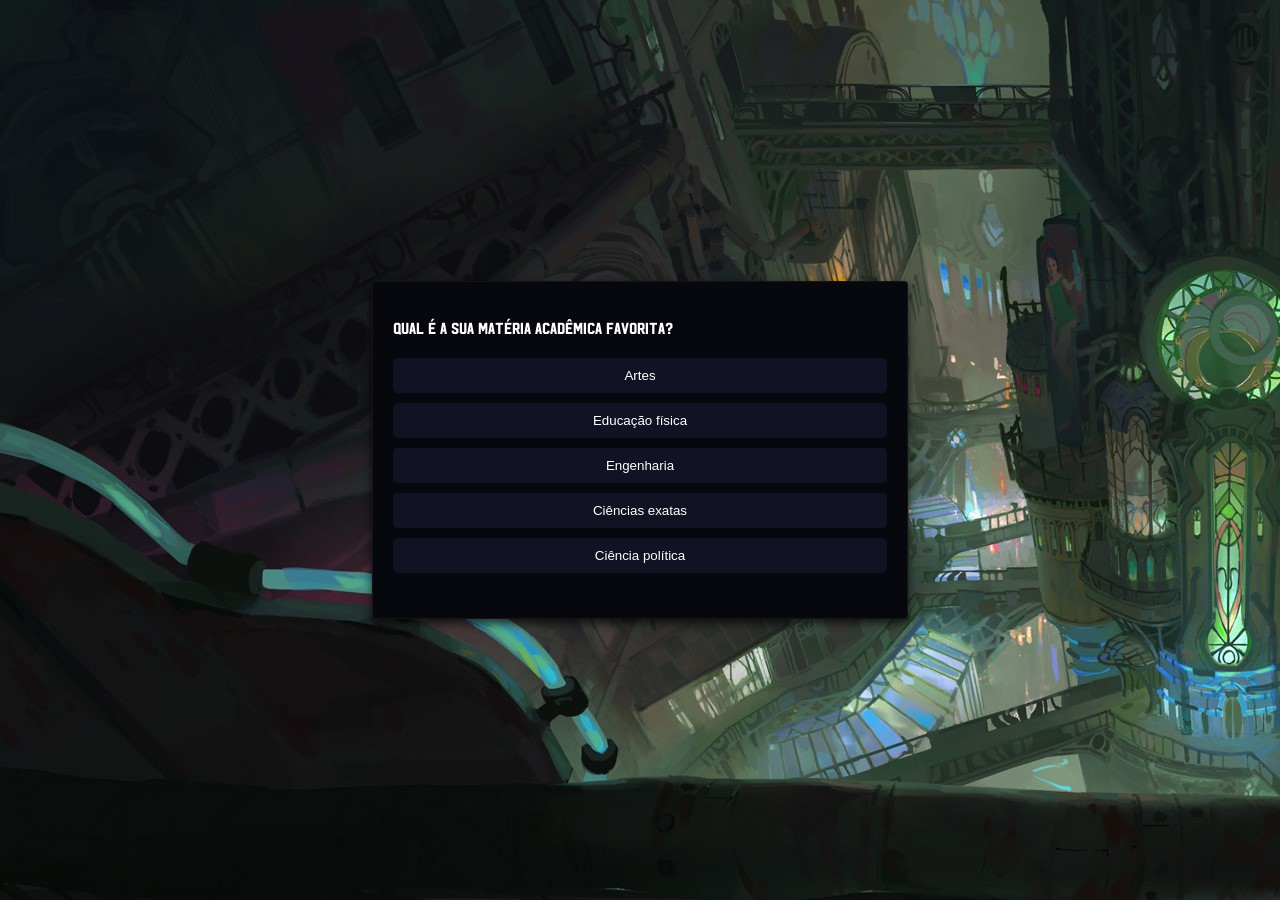
<file: index.html>
<!DOCTYPE html>
<html lang="pt-br">
<head>
    <meta charset="UTF-8">
    <meta name="viewport" content="width=device-width, initial-scale=1.0">
    <title>Quem você é em Arcane</title>
    <link rel="stylesheet" href="styles.css">
</head>
<body>

    <div id="quiz-container">
    
        <div id="quiz">
            <div class="question">
                <p id="question-text">Pergunta 1: Qual é a sua matéria acadêmica favorita?</p>
                <button class="answer" id="answer1">Artes</button>
                <button class="answer" id="answer2">Educação física</button>
                <button class="answer" id="answer3">Engenharia</button>
                <button class="answer" id="answer4">Ciências exatas</button>
                <button class="answer" id="answer5">Ciência política</button>
            </div>
        </div>
        <div id="result" style="display:none;">
            <h2 class="biotitulo"><span id="personality-type"></span></h2>
            <div class="biografia-legenda">
            <p class="biolegenda">Tipo sanguíneo</p>
            <p class="biolegenda">Hobby</p>
        </div>
            <div class="biografia-header">
                <h2 class="biotexto"><span id="type-text"></span></h2>
                <h2 class="biotexto"><span id="brief-text"></span></h2>
            </div>
        </div>
    </div>

    <script src="index.js"></script>
</body>
</html>
</file>
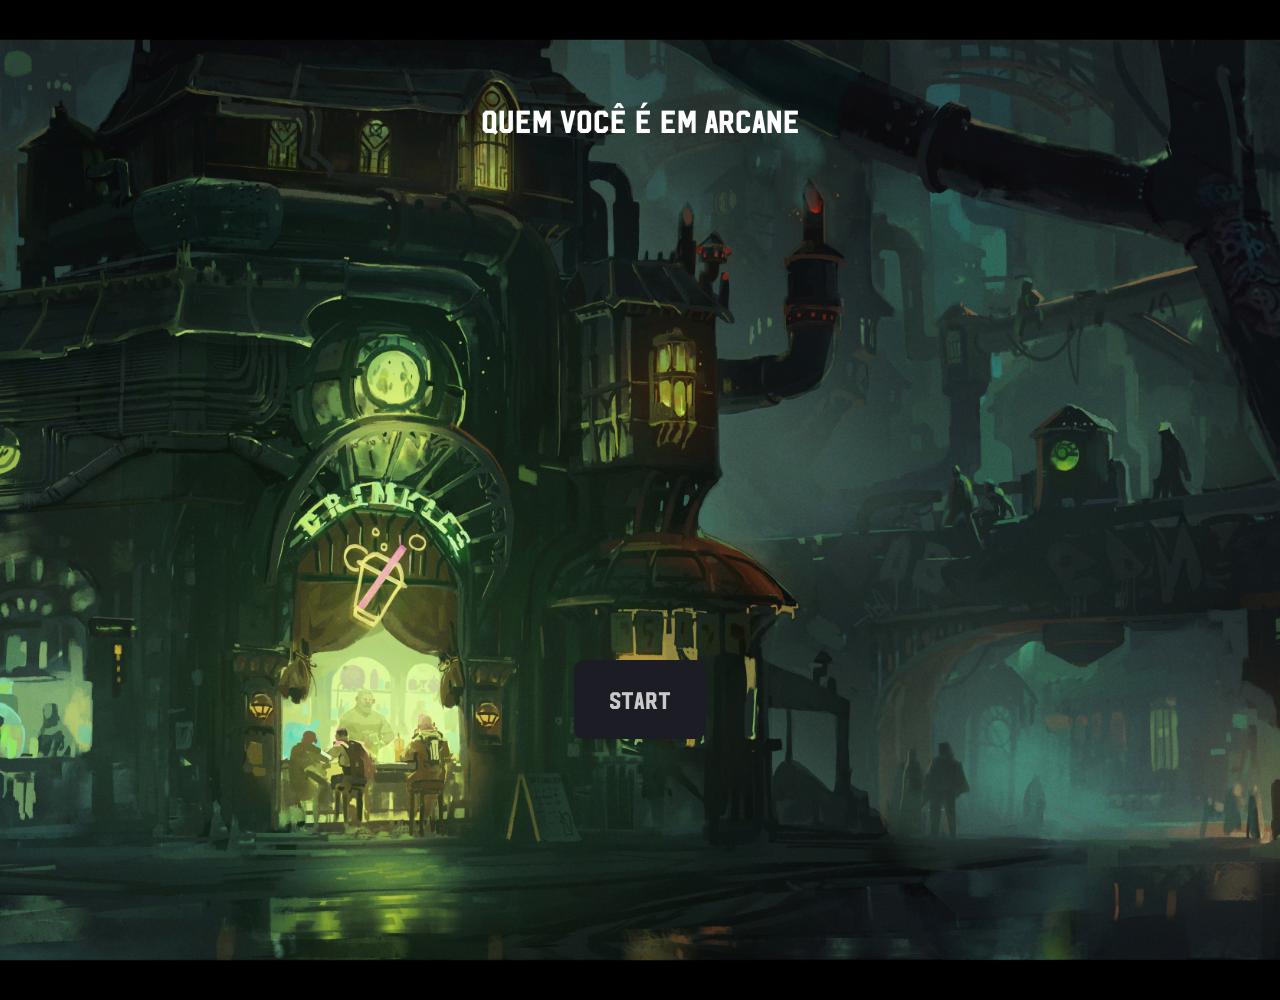
<file: index2.html>
<!DOCTYPE html>
<html lang="en">
<head>
    <meta charset="UTF-8">
    <meta name="viewport" content="width=device-width, initial-scale=1.0">
    <title>Quiz interativo</title>
    <link rel="stylesheet" href="styles2.css">
</head>

<body>
    <h1 class="titulo">Quem você é em Arcane</h1>
    <div class="center">
        <a href="index.html" class="start-button">Start</a>
    </div>
</body>
</html>
</file>
<file: styles.css>
@font-face {
    font-family: 'MinhaFonte';
    src: url('fonts/Hudson\ NY.woff') format('woff');
    font-weight: bold;
    font-style: normal;
}


body {
    font-family: 'MinhaFonte', Arial, sans-serif;
    background-image: url(imgs/arcanefundo.jpg);
    display: flex;
    justify-content: center;
    align-items: center;
    height: 100vh;
    margin: 0;
    color: white;
}

#quiz-container {
    background-color: #07070e; 
    padding: 20px;
    border-radius: 4px;
    max-width: 600px;
    border: 1px solid #ffffff0c; 
    box-shadow: 0 4px 10px rgba(0, 0, 0, 0.7);
    position: relative;
}

.question {
    margin-bottom: 20px;
}

.biografia-header {
    display: flex;
    justify-content: space-between;
    align-items: center;
    border-bottom: 1px solid #111325; 
    padding-bottom: 10px;
    margin-top: 0px;
}

.biografia-legenda {
    display: flex;
    justify-content: space-between;
    align-items: center;
    padding-bottom: 0px;
    margin-top: 0px;
    
}

.biotexto {
    display: flex;
    margin-left: 0;
    margin-top: 0px;
    
}

.biolegenda {
    font-family: 'MinhaFonte', Arial, sans-serif !important;
    font-size: 14px !important;
    display: flex;
    margin-bottom: 0px;

}

.biotitulo {
    font-size: 40px;
    display: flex;
    margin-top: 0;
}

button.answer {
    width: 100%;
    padding: 10px;
    margin: 5px 0;
    background-color: #111325;
    color: white;
    border: none;
    border-radius: 5px;
    cursor: pointer;
    transition: background-color 0.3s;
}

button.answer:hover {
    background-color: #80808052;
}

#result {
    text-align: center;
}

#result p {
    font-family: Arial, sans-serif;
    font-size: 14px;
    color: white;
    margin-top: 20px;
}


.jinx-style {
    
    background-image: url('imgs/jinx.gif');
    background-repeat: no-repeat; 
    background-size: cover; 
    background-position: center center; 
    background-attachment: fixed; 
    height: 100vh; 
    margin: 0; 
    overflow: hidden; 
}


.vi-style {

    background-image: url('imgs/Vipf.jpg');
    background-repeat: no-repeat; 
    background-size: cover; 
    background-position: center center; 
    background-attachment: fixed; 
    height: 100vh; 
    margin: 0; 
    overflow: hidden; 

}

.ekko-style {
    background-image: url('imgs/ekkopf.jpg');
    background-repeat: no-repeat; 
    background-size: cover; 
    background-position: center center; 
    height: 100vh; 
    margin: 0;
    overflow: hidden; 

}


.jayce-style {
    background-image: url('imgs/jaycepf.jpg');
    background-repeat: no-repeat; 
    background-size: cover; 
    background-position: center center; 
    background-attachment: fixed; 
    height: 100vh;
    margin: 0; 
    overflow: hidden; 
}


.caitlyn-style {
    background-image: url('imgs/caitlynpf.jpg');
    background-repeat: no-repeat; 
    background-size: cover; 
    background-position: center center; 
    background-attachment: fixed; 
    height: 100vh; 
    margin: 0; 
    overflow: hidden; 
}

.viktor-style {
    background-image: url('imgs/viktorpf.jpg');
    background-repeat: no-repeat; 
    background-size: cover; 
    background-position: center center; 
    background-attachment: fixed; 
    height: 100vh; 
    margin: 0;
    overflow: hidden; 
}

.character-image {
    max-width: 400px !important;       
    height: auto;         
    border-radius: 8px;    
    border: 2px solid #afafaf; 
    box-shadow: 0 0 15px rgba(255, 140, 194, 0.2); 
    transition: transform 0.3s ease-in-out; 
}

.jinx-biolegenda {
    color: #2f3dff !important;  
}

.vi-biolegenda {
    color: #cf1b6f !important;  
}

.ekko-biolegenda {
    color: #636e44 !important;  
}

.jayce-biolegenda {
    color: #fdbd5d !important;  
}

.caitlyn-biolegenda {
    color: #5c477e !important;  
}

.viktor-biolegenda {
    color: #57413a !important;  
}

.jinx-biotitulo {
    color: #2f3dff !important;  
}

.vi-biotitulo {
    color: #cf1b6f !important; 
 
}

.ekko-biotitulo {
    color: #636e44 !important; 
   
}

.jayce-biotitulo {
    color: #fdbd5d !important; 
 
}

.caitlyn-biotitulo {
    color: #5c477e !important; 
 
}

.viktor-biotitulo {
    color: #57413a !important; 
   
}
</file>
<file: styles2.css>
@font-face {
    font-family: 'MinhaFonte';
    src: url('fonts/Hudson\ NY.woff') format('woff');
    font-weight: bold;
    font-style: normal;
}

body {
    background-image: url('imgs/arcanefundo2.jpg'); 
    background-size: cover; 
    background-position: center; 
    background-repeat: no-repeat; 
    height: 100vh; 
    margin: 0; 
     font-family: 'MinhaFonte', Arial, sans-serif;
    color: #fff; 
    overflow: hidden;
}

.center {
   
    text-align: center;
}

.start-button {
    margin-top: 500px;
    display: inline-block;
    padding: 25px 35px; 
    font-size: 24px; 
    color: #cacaca; 
    background-color: #1c1c25; 
    text-decoration: none; 
    border-radius: 10px; 
    box-shadow: 0 4px 6px rgba(0, 0, 0, 0.1); 
    transition: background-color 0.3s ease; 
}


.start-button:hover {
    background-color: #80808052; 
}

.titulo {
    margin-top: 100px;
    text-align: center;
    

   
}
</file>
